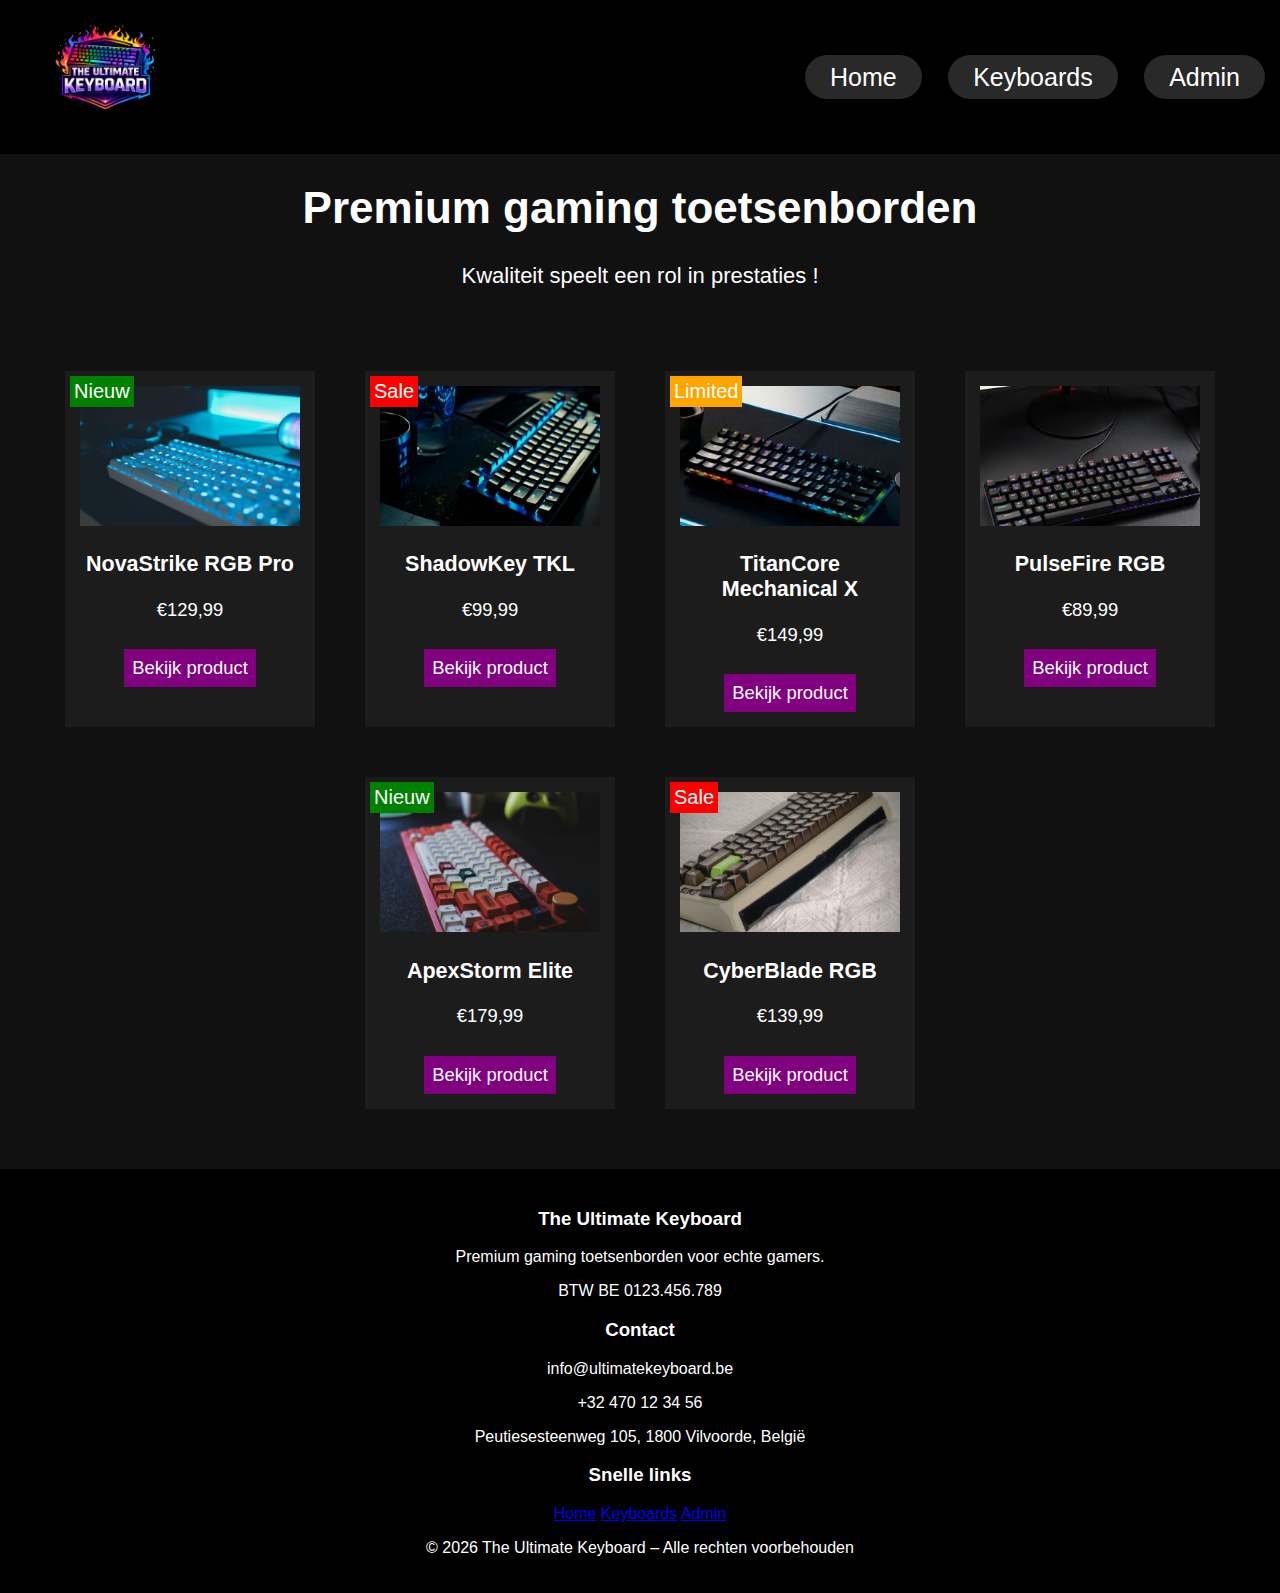
<file: index.html>
<!DOCTYPE html>
<html lang="nl">
<head>
    <!-- Google font en de links voor de css enz. hier geplaatst   -->
    <link rel="preconnect" href="https://fonts.googleapis.com">
    <link rel="preconnect" href="https://fonts.gstatic.com" crossorigin>
    <link href="https://fonts.googleapis.com/css2?family=Poppins:wght@300;400;600;700&display=swap" rel="stylesheet">

    <meta charset="UTF-8">
    <title>The Ultimate Keyboard</title>

    <link rel="stylesheet" href="css/frontend.css">
</head>

<body>

<!-- de header die op elke pagina te voorschijn is-->

<header>
    <a href="index.html">
        <img src="afbeelding/Logo_keyboard_foto1.png" alt="Logo">
    </a>

    <nav>
        <a href="index.html">Home</a>
        <a href="#products">Keyboards</a>
        <a href="admin/login.html">Admin</a>
    </nav>
</header>


<section class="hero">
    <h1>Premium gaming toetsenborden</h1>
    <p>Kwaliteit speelt een rol in prestaties !</p>
</section>


<!-- Al de producten die te koop zijn -->


<main id="products" class="products">

    <article class="product">
        <span class="label new">Nieuw</span>
        <img src="afbeelding/keyboard_foto1.jpg">
        <h3>NovaStrike RGB Pro</h3>
        <p>€129,99</p>
        <a href="werkende product/product.html">Bekijk product</a>
    </article>

    <article class="product">
        <span class="label sale">Sale</span>
        <img src="afbeelding/keyboard_foto2.jpg">
        <h3>ShadowKey TKL</h3>
        <p>€99,99</p>
        <a href="werkende product/product2.html">Bekijk product</a>
    </article>

    <article class="product">
        <span class="label limited">Limited</span>
        <img src="afbeelding/keyboard_foto3.jpg">
        <h3>TitanCore Mechanical X</h3>
        <p>€149,99</p>
        <a href="werkende product/product.html">Bekijk product</a>
    </article>

    <article class="product">
        <img src="afbeelding/keyboard_foto4.jpg">
        <h3>PulseFire RGB </h3>
        <p>€89,99</p>
        <a href="werkende product/product.html">Bekijk product</a>
    </article>

    <article class="product">
        <span class="label new">Nieuw</span>
        <img src="afbeelding/keyboard_foto5.jpg">
        <h3>ApexStorm Elite</h3>
        <p>€179,99</p>
        <a href="werkende product/product.html">Bekijk product</a>
    </article>

    <article class="product">
        <span class="label sale">Sale</span>
        <img src="afbeelding/keyboard_foto7.jpg">
        <h3>CyberBlade RGB</h3>
        <p>€139,99</p>
        <a href="werkende product/product.html">Bekijk product</a>
    </article>

</main>





<!--De footer die voorschijnt op elke pagina met de bedrijfsinformatie -->

<footer class="site-footer">
    <div class="footer-container">

        <div class="footer-column">
            <h3>The Ultimate Keyboard</h3>
            <p>Premium gaming toetsenborden voor echte gamers.</p>
            <p>BTW BE 0123.456.789</p>

        </div>

        <div class="footer-column">
            <h3>Contact</h3>
            <p>info@ultimatekeyboard.be</p>
            <p>+32 470 12 34 56</p>
            <p>Peutiesesteenweg 105, 1800 Vilvoorde, België</p>
        </div>

        <div class="footer-column">
            <h3>Snelle links</h3>
            <a href="index.html">Home</a>
            <a href="#products">Keyboards</a>
            <a href="admin/login.html">Admin</a>
        </div>


    </div>

    <p class="copyright">
        &copy; 2026 The Ultimate Keyboard – Alle rechten voorbehouden

    </p>
</footer>





</body>
</html>
</file>
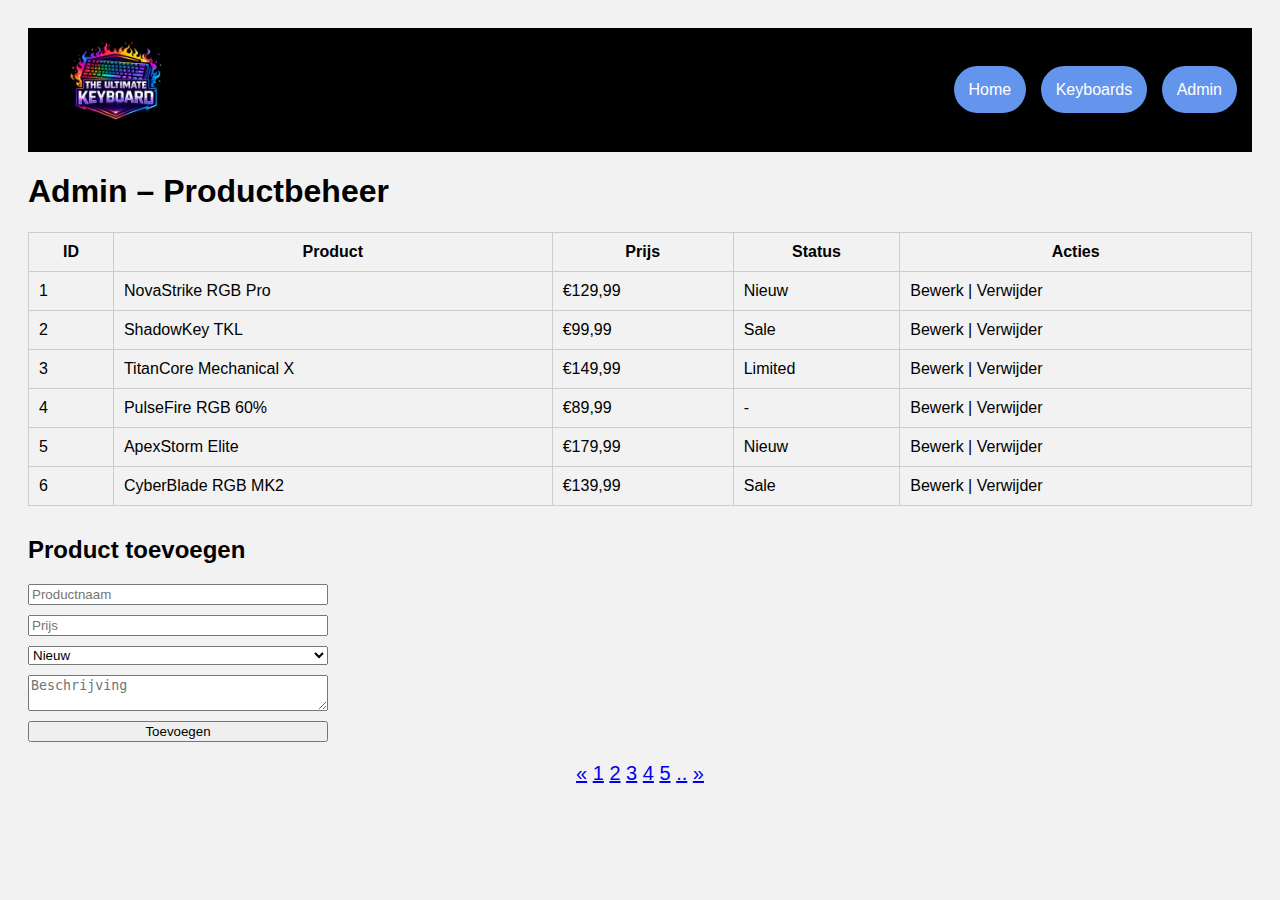
<file: admin/admin.html>
<!DOCTYPE html>
<html lang="nl">
<head>
    <!-- Google font en de links voor de css enz. hier geplaatst   -->
    <link rel="preconnect" href="https://fonts.googleapis.com">
    <link rel="preconnect" href="https://fonts.gstatic.com" crossorigin>
    <link href="https://fonts.googleapis.com/css2?family=Poppins:wght@300;400;600;700&display=swap" rel="stylesheet">

    <meta charset="UTF-8">
    <title>Admin – Productbeheer</title>
    <link rel="stylesheet" href="admin.css">
</head>
<body>

<!-- dezelfde header gebruikt zoals in de andere -->

<header>
    <a href="../index.html">
        <img src="../afbeelding/Logo_keyboard_foto1.png" alt="Logo">
    </a>

    <nav>
        <a href="../index.html">Home</a>
        <a href="../index.html#products">Keyboards</a>
        <a href="../admin/login.html">Admin</a>
    </nav>
</header>


<!--lijst van de producten die te koop zijn in de site-->

<h1>Admin – Productbeheer</h1>

<table>
    <tr>
        <th>ID</th>
        <th>Product</th>
        <th>Prijs</th>
        <th>Status</th>
        <th>Acties</th>
    </tr>

    <tr><td>1</td><td>NovaStrike RGB Pro</td><td>€129,99</td><td>Nieuw</td><td>Bewerk | Verwijder</td></tr>
    <tr><td>2</td><td>ShadowKey TKL</td><td>€99,99</td><td>Sale</td><td>Bewerk | Verwijder</td></tr>
    <tr><td>3</td><td>TitanCore Mechanical X</td><td>€149,99</td><td>Limited</td><td>Bewerk | Verwijder</td></tr>
    <tr><td>4</td><td>PulseFire RGB 60%</td><td>€89,99</td><td>-</td><td>Bewerk | Verwijder</td></tr>
    <tr><td>5</td><td>ApexStorm Elite</td><td>€179,99</td><td>Nieuw</td><td>Bewerk | Verwijder</td></tr>
    <tr><td>6</td><td>CyberBlade RGB MK2</td><td>€139,99</td><td>Sale</td><td>Bewerk | Verwijder</td></tr>

</table>


<!-- simulatie van een product toevoegen   -->

<h2>Product toevoegen</h2>

<form>
    <input type="text" placeholder="Productnaam">
    <input type="number" placeholder="Prijs">
    <select>
        <option>Nieuw</option>
        <option>Sale</option>
        <option>Limited</option>
    </select>
    <textarea placeholder="Beschrijving"></textarea>
    <button>Toevoegen</button>
</form>


<!-- een valse paginatie voor meer realistische site   -->

<div class="pagination">
    <a href="#" class="page prev">«</a>
    <a href="#" class="page active">1</a>
    <a href="#" class="page">2</a>
    <a href="#" class="page">3</a>
    <a href="#" class="page">4</a>
    <a href="#" class="page">5</a>
    <a href="#" class="page">..</a>
    <a href="#" class="page next">»</a>
</div>








</body>
</html>
</file>
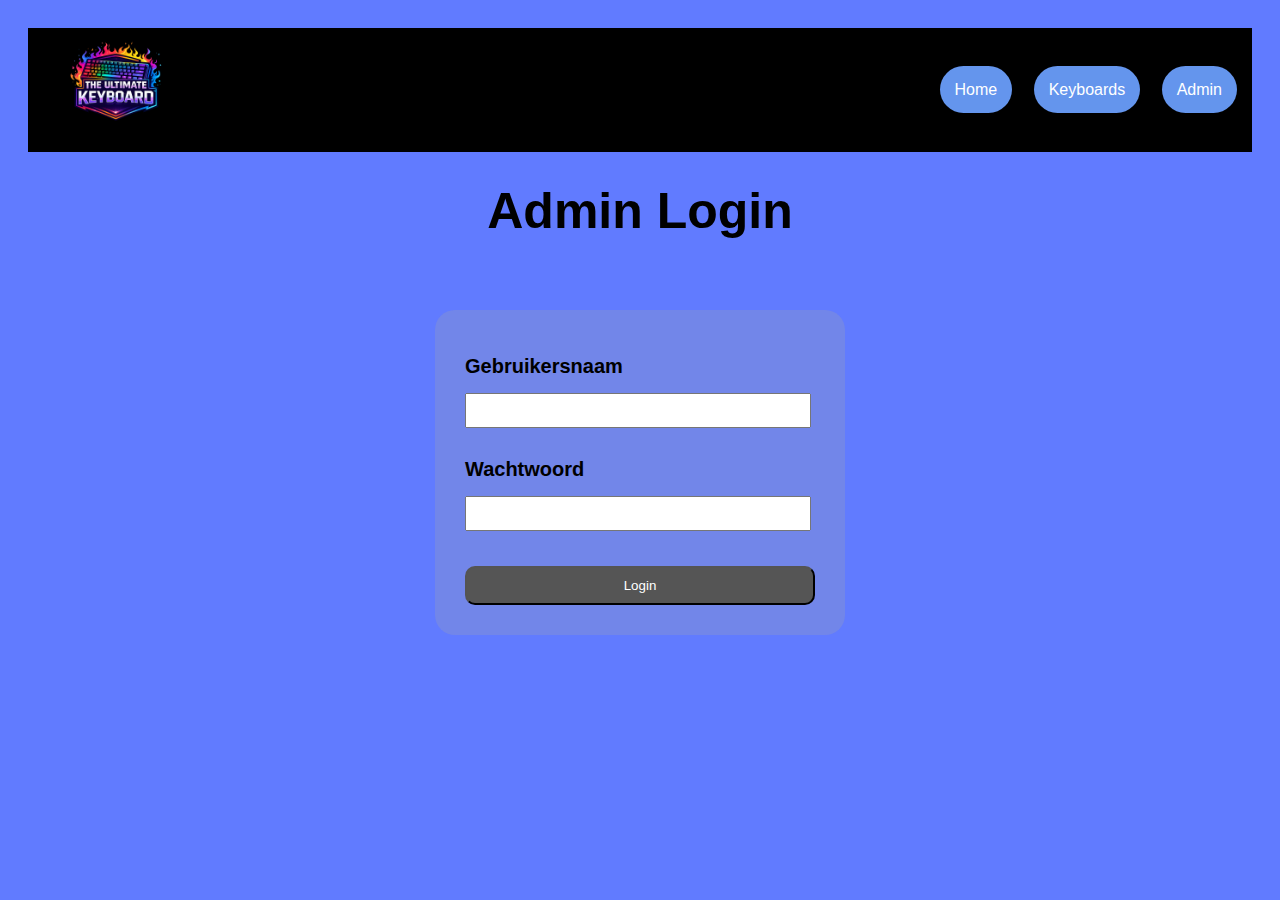
<file: admin/login.html>
<!DOCTYPE html>
<html lang="nl">

<!-- Google font en de links voor de css enz. hier geplaatst   -->

<head>
    <link rel="preconnect" href="https://fonts.googleapis.com">
    <link rel="preconnect" href="https://fonts.gstatic.com" crossorigin>
    <link href="https://fonts.googleapis.com/css2?family=Poppins:wght@300;400;600;700&display=swap" rel="stylesheet">

    <meta charset="UTF-8">
    <title>Admin Login</title>
    <link rel="stylesheet" href="admin.css">
    <link rel="stylesheet" href="login.css">

</head>
<body>

<!-- dezelfde header gebruikt zoals in de andere -->
<header>
    <a href="../index.html">
        <img src="../afbeelding/Logo_keyboard_foto1.png" alt="Logo">
    </a>

    <nav>
        <a href="../index.html">Home</a>
        <a href="../index.html#products">Keyboards</a>
        <a href="../admin/login.html">Admin</a>
    </nav>
</header>



<!-- login formulier voor de admin met password en gb=ebruksnaam   -->
<h1>Admin Login</h1>

<form action="admin.html">
    <label>Gebruikersnaam</label>
    <input type="text">

    <label>Wachtwoord</label>
    <input type="password">

    <button>Login</button>
</form>





</body>
</html>
</file>
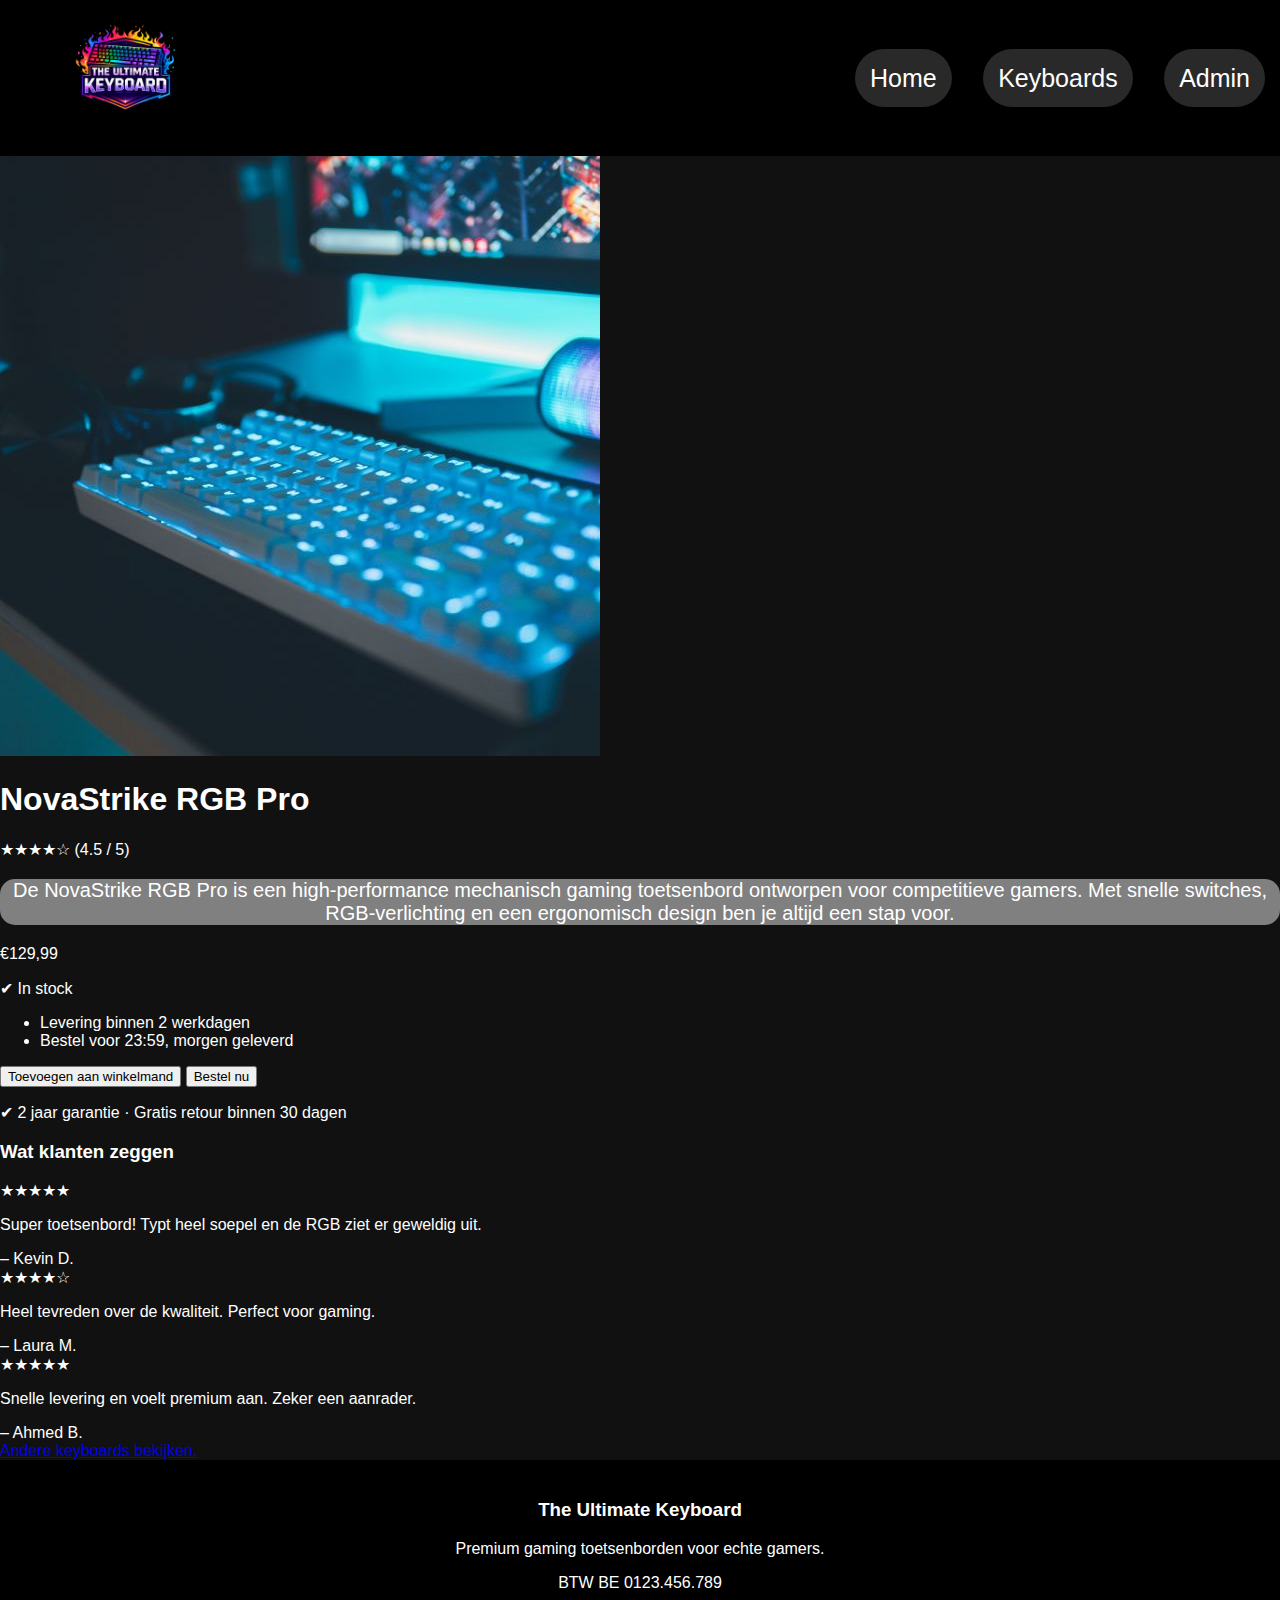
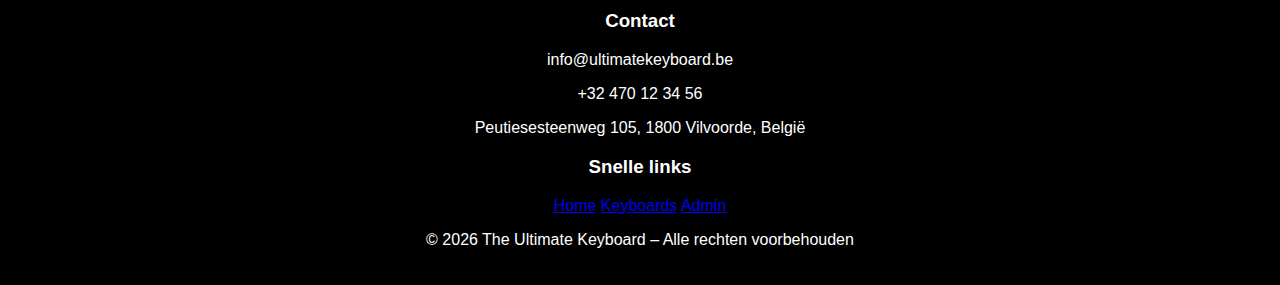
<file: werkende product/product.html>
<!DOCTYPE html>
<html lang="nl">

<!-- Google font en de links voor de css enz. hier geplaatst   -->
<head>
    <link rel="preconnect" href="https://fonts.googleapis.com">
    <link rel="preconnect" href="https://fonts.gstatic.com" crossorigin>
    <link href="https://fonts.googleapis.com/css2?family=Poppins:wght@300;400;600;700&display=swap" rel="stylesheet">

    <meta charset="UTF-8">
    <title>NovaStrike RGB Pro</title>

    <link rel="stylesheet" href="../css/frontend.css">
    <link rel="stylesheet" href="product.css">
</head>
<body>

<!-- de header die op elke pagina te voorschijn is-->

<header>
    <a href="../index.html">
        <img src="../afbeelding/Logo_keyboard_foto1.png" alt="Logo">
    </a>

    <nav>
        <a href="../index.html">Home</a>
        <a href="../index.html#products">Keyboards</a>
        <a href="../admin/login.html">Admin</a>
    </nav>
</header>


<!-- het pagina van de product met meer info enz om te bestellen -fake bestalling  -->
<main class="product-detail">

    <div class="product-image">
        <img src="../afbeelding/keyboard_foto1.jpg" alt="NovaStrike RGB Pro">
    </div>

    <div class="product-info">
        <h1>NovaStrike RGB Pro</h1>

        <div class="rating">
            ★★★★☆ <span>(4.5 / 5)</span>
        </div>

        <p class="description">
            De NovaStrike RGB Pro is een high-performance mechanisch gaming
            toetsenbord ontworpen voor competitieve gamers. Met snelle switches,
            RGB-verlichting en een ergonomisch design ben je altijd een stap voor.
        </p>

        <p class="price">€129,99</p>

        <p class="stock">✔ In stock</p>

        <ul class="delivery">
            <li>Levering binnen 2 werkdagen</li>
            <li>Bestel voor 23:59, morgen geleverd</li>
        </ul>

        <button class="add-to-cart">
            Toevoegen aan winkelmand
        </button>
        <button class="order-now">
            Bestel nu
        </button>
        <p class="guarantee">
            ✔ 2 jaar garantie · Gratis retour binnen 30 dagen
        </p>
        <div class="reviews">
            <h3>Wat klanten zeggen</h3>

            <div class="review">
                <div class="stars">★★★★★</div>
                <p class="review-text">
                    Super toetsenbord! Typt heel soepel en de RGB ziet er geweldig uit.
                </p>
                <span class="review-author">– Kevin D.</span>
            </div>

            <div class="review">
                <div class="stars">★★★★☆</div>
                <p class="review-text">
                    Heel tevreden over de kwaliteit. Perfect voor gaming.
                </p>
                <span class="review-author">– Laura M.</span>
            </div>

            <div class="review">
                <div class="stars">★★★★★</div>
                <p class="review-text">
                    Snelle levering en voelt premium aan. Zeker een aanrader.
                </p>
                <span class="review-author">– Ahmed B.</span>
            </div>
        </div>



        <a href="../index.html#products" class="back-to-products">
            Andere keyboards bekijken.
        </a>


    </div>

</main>


<!--De footer die voorschijnt op elke pagina met de bedrijfsinformatie -->

<footer class="site-footer">
    <div class="footer-container">

        <div class="footer-column">
            <h3>The Ultimate Keyboard</h3>
            <p>Premium gaming toetsenborden voor echte gamers.</p>
            <p>BTW BE 0123.456.789</p>

        </div>

        <div class="footer-column">
            <h3>Contact</h3>
            <p>info@ultimatekeyboard.be</p>
            <p>+32 470 12 34 56</p>
            <p>Peutiesesteenweg 105, 1800 Vilvoorde, België</p>
        </div>

        <div class="footer-column">
            <h3>Snelle links</h3>
            <a href="../index.html">Home</a>
            <a href="../index.html#products">Keyboards</a>
            <a href="../admin/login.html">Admin</a>
        </div>

    </div>

    <p class="copyright">
        &copy; 2026 The Ultimate Keyboard – Alle rechten voorbehouden

    </p>
</footer>



</body>
</html>
</file>
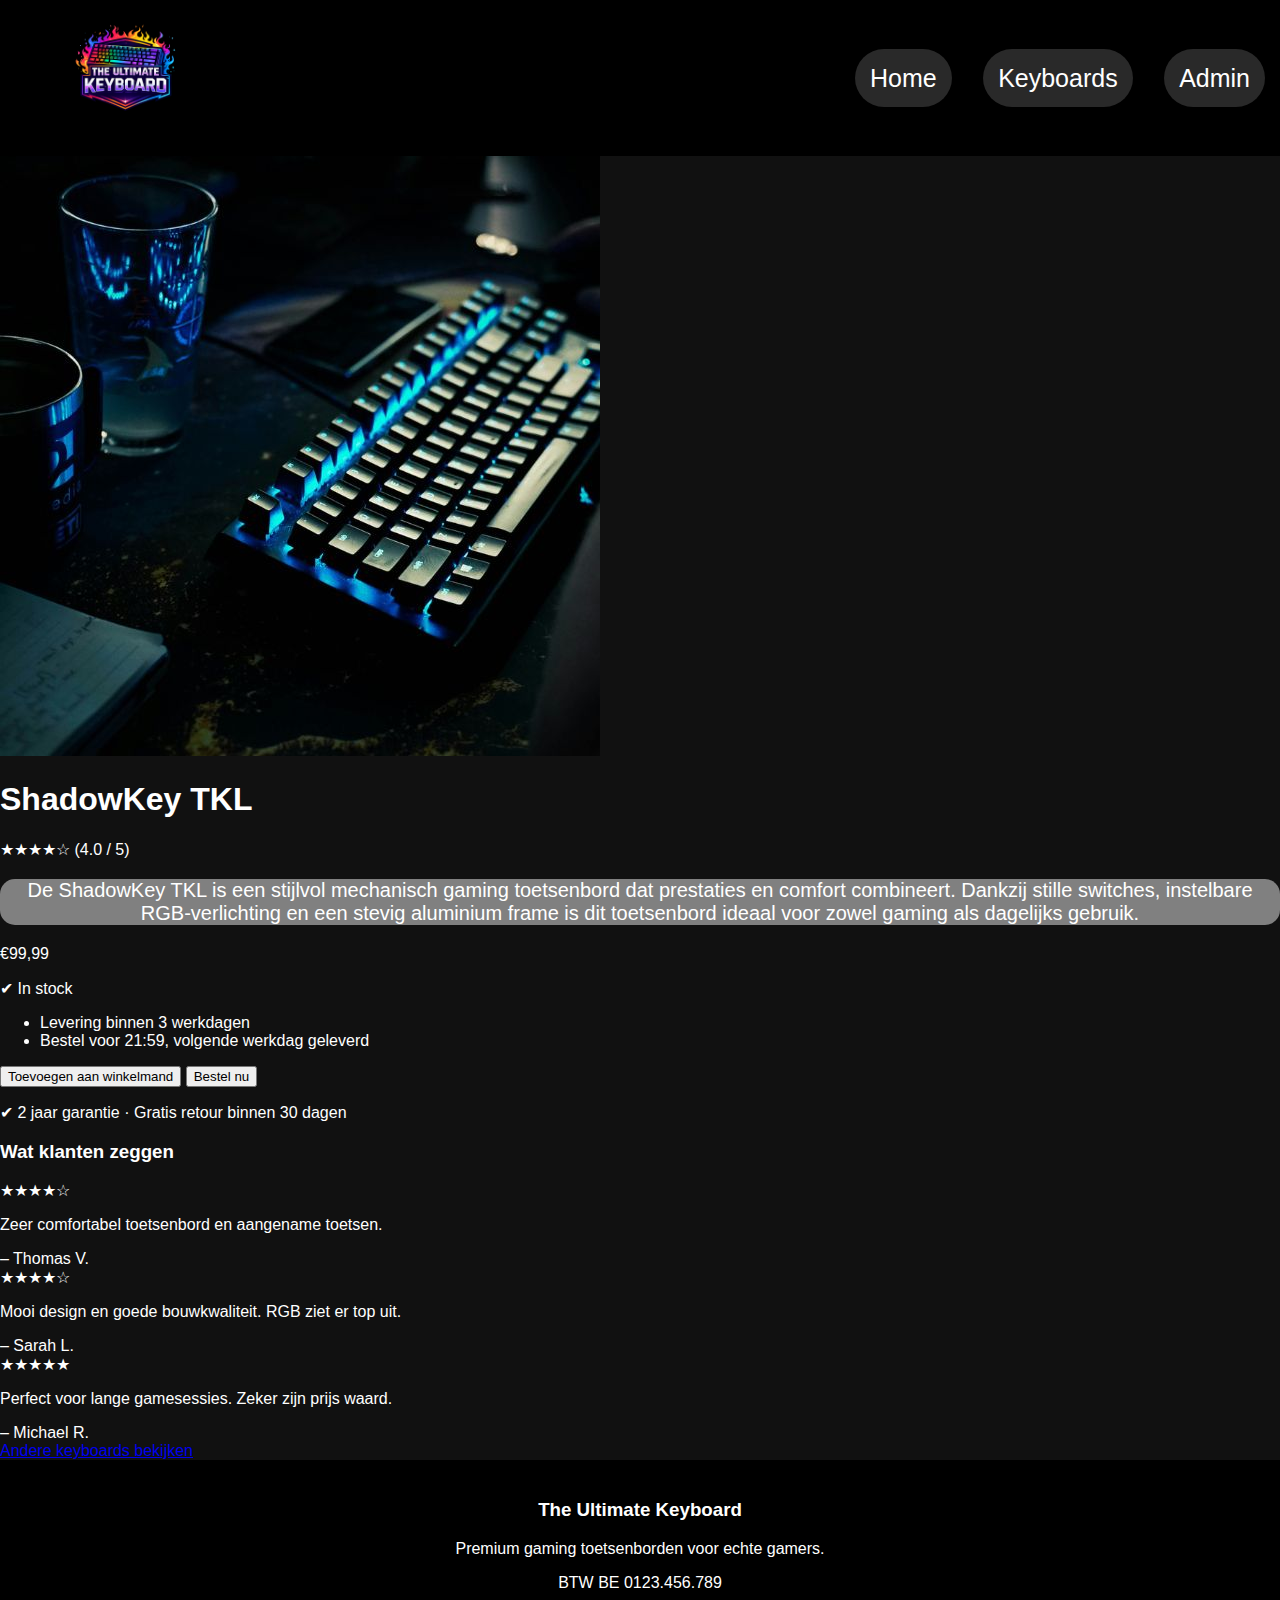
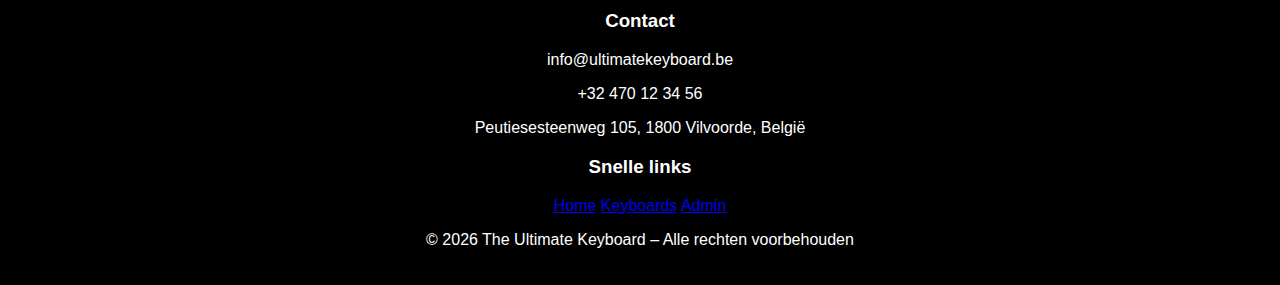
<file: werkende product/product2.html>
<!DOCTYPE html>
<html lang="nl">
<!-- Google font en de links voor de css enz. hier geplaatst   -->
<head>

    <link rel="preconnect" href="https://fonts.googleapis.com">
    <link rel="preconnect" href="https://fonts.gstatic.com" crossorigin>
    <link href="https://fonts.googleapis.com/css2?family=Poppins:wght@300;400;600;700&display=swap" rel="stylesheet">

    <meta charset="UTF-8">
    <title>Phantom RGB X</title>

    <link rel="stylesheet" href="../css/frontend.css">
    <link rel="stylesheet" href="product.css">
</head>
<body>
<!-- de header die op elke pagina te voorschijn is-->
<header>
    <a href="../index.html">
        <img src="../afbeelding/Logo_keyboard_foto1.png" alt="Logo">
    </a>

    <nav>
        <a href="../index.html">Home</a>
        <a href="../index.html#products">Keyboards</a>
        <a href="../admin/login.html">Admin</a>
    </nav>
</header>

<!-- het pagina van de 2de product met meer info enz om te bestellen -fake bestalling  -->

<main class="product-detail">

    <div class="product-image">
        <img src="../afbeelding/keyboard_foto2.jpg" alt="Phantom RGB X">
    </div>

    <div class="product-info">
        <h1>ShadowKey TKL</h1>

        <div class="rating">
            ★★★★☆ <span>(4.0 / 5)</span>
        </div>

        <p class="description">
            De ShadowKey TKL is een stijlvol mechanisch gaming toetsenbord dat
            prestaties en comfort combineert. Dankzij stille switches,
            instelbare RGB-verlichting en een stevig aluminium frame is dit
            toetsenbord ideaal voor zowel gaming als dagelijks gebruik.
        </p>

        <p class="price">€99,99</p>

        <p class="stock">✔ In stock</p>

        <ul class="delivery">
            <li>Levering binnen 3 werkdagen</li>
            <li>Bestel voor 21:59, volgende werkdag geleverd</li>
        </ul>

        <button class="add-to-cart">
            Toevoegen aan winkelmand
        </button>

        <button class="order-now">
            Bestel nu
        </button>

        <p class="guarantee">
            ✔ 2 jaar garantie · Gratis retour binnen 30 dagen
        </p>

        <div class="reviews">
            <h3>Wat klanten zeggen</h3>

            <div class="review">
                <div class="stars">★★★★☆</div>
                <p class="review-text">
                    Zeer comfortabel toetsenbord en aangename toetsen.
                </p>
                <span class="review-author">– Thomas V.</span>
            </div>

            <div class="review">
                <div class="stars">★★★★☆</div>
                <p class="review-text">
                    Mooi design en goede bouwkwaliteit. RGB ziet er top uit.
                </p>
                <span class="review-author">– Sarah L.</span>
            </div>

            <div class="review">
                <div class="stars">★★★★★</div>
                <p class="review-text">
                    Perfect voor lange gamesessies. Zeker zijn prijs waard.
                </p>
                <span class="review-author">– Michael R.</span>
            </div>
        </div>

        <a href="../index.html#products" class="back-to-products">
            Andere keyboards bekijken
        </a>

    </div>

</main>

<!--De footer die voorschijnt op elke pagina met de bedrijfsinformatie -->

<footer class="site-footer">
    <div class="footer-container">

        <div class="footer-column">
            <h3>The Ultimate Keyboard</h3>
            <p>Premium gaming toetsenborden voor echte gamers.</p>
            <p>BTW BE 0123.456.789</p>

        </div>

        <div class="footer-column">
            <h3>Contact</h3>
            <p>info@ultimatekeyboard.be</p>
            <p>+32 470 12 34 56</p>
            <p>Peutiesesteenweg 105, 1800 Vilvoorde, België</p>
        </div>

        <div class="footer-column">
            <h3>Snelle links</h3>
            <a href="../index.html">Home</a>
            <a href="../index.html#products">Keyboards</a>
            <a href="../admin/login.html">Admin</a>
        </div>

    </div>

    <p class="copyright">
        &copy; 2026 The Ultimate Keyboard – Alle rechten voorbehouden

    </p>
</footer>

</body>
</html>
</file>
<file: css/frontend.css>
body {
    margin: 0;
    font-family: Arial, sans-serif;
    background: #111;
    color: white;
}

header {
    padding: 15px;
    display: flex;
    justify-content: space-between;
    align-items: center;
    word-spacing: 7px;
    background-color: black;
}


header img {
    height: 120px;
}

nav a {
    color: white;
    margin-left: 15px;
    text-decoration: none;
    font-size: 25px;
    background-color: rgba(128, 128, 128, 0.32);
    padding: 8px;
    padding-left: 25px;
    padding-right: 25px;
    border-radius: 90000px;
}

.hero {
    text-align: center;
    font-size: 22px;
}

.products {
    display: flex;
    flex-wrap: wrap;
    gap: 50px;
    padding: 60px;
    justify-content: center;

}

.product {
    background: #1c1c1c;
    width: 220px;
    padding: 15px;
    text-align: center;
    position: relative;
    font-size: 115%;
}

.product img {
    width: 100%;
    height: 140px;
    object-fit: cover;
}

.product a {
    display: inline-block;
    margin-top: 10px;
    padding: 8px;
    background: purple;
    color: white;
    text-decoration: none;
}

.label {
    position: absolute;
    top: 5px;
    left: 5px;
    padding: 4px;
    font-size: 20px;
}

.new {
    background: green;
}

.sale {
    background: red;
}

.limited {
    background: orange;
}

footer {
    text-align: center;
    padding: 20px;
    background: black;
}
</file>
<file: admin/admin.css>
/* Algemene stijl voor de admin pagina */
body {
    font-family: Arial; /* Simpel en leesbaar lettertype voor admin */
    background: #f2f2f2; /* Lichte achtergrond om admin te onderscheiden van frontend */
    padding: 20px; /* Ruimte rond de inhoud */
}

/* Tabel voor productoverzicht in admin */
table {
    width: 100%; /* Tabel neemt volledige breedte */
    border-collapse: collapse; /* Geen dubbele randen */
    margin-bottom: 30px; /* Ruimte onder de tabel */
}

/* Tabellenkoppen en cellen */
th, td {
    border: 1px solid #ccc; /* Duidelijke randen rond cellen */
    padding: 10px; /* Ruimte in de cellen voor leesbaarheid */
}

/* Formulier om producten toe te voegen */
form {
    width: 300px; /* Beperkte breedte zodat formulier compact blijft */
    display: flex; /* Flexbox voor verticale uitlijning */
    flex-direction: column; /* Elementen onder elkaar */
    gap: 10px; /* Ruimte tussen inputvelden */
}

/* Header van de admin pagina */
header {
    padding: 0px 15px 0px 0px;
    display: flex; /* Logo en navigatie naast elkaar */
    justify-content: space-between; /* Logo links, navigatie rechts */
    align-items: center; /* Verticaal centreren */
    background-color: black; /* Zelfde kleur als frontend */
}

/* Logo in de admin header */
header img {
    height: 110px; /* Zelfde logo-grootte als frontend */
    margin: 5px;
}

/* Navigatie links in de admin header */
header nav a {
    background-color: cornflowerblue; /* Andere kleur om admin te onderscheiden */
    padding: 15px;
    border-radius: 90000px; /* Ronde knoppen */
    text-decoration: none; /* Geen onderlijning */
    color: white;
    margin-left: 10px;
}

/* Paginatie onder de tabel (visueel, zonder functionaliteit) */
.pagination {
    text-align: center; /* Paginatie in het midden */
    margin-top: 20px; /* Afstand tot tabel */
    font-size: 20px;
}

/* Hover effect op paginatie links */
.pagination a:hover {
    color: red; /* Kleurverandering bij hover */
}
</file>
<file: admin/login.css>
body {
    background-color: rgba(0, 42, 255, 0.62);
    font-family: Arial, sans-serif;
}


h1 {
    text-align: center;
    margin-top: 30px;
    margin-bottom: 70px;
    color: black;
    font-size: 50px;
    font-weight: bold;
}


/* Formulier centreren */
form {
    width: 350px;
    margin: 30px auto;
    padding: 30px;
    background-color: rgba(169, 169, 169, 0.25);
    border-radius: 20px;
    justify-content: center;
}

/* Labels */
label {
    display: block;
    margin-top: 15px;
    color: black;
    font-weight: bold;
    font-size: 20px;


}

input {
    width: 93%;
    padding: 8px;
    margin: 5px 0px;
}

/* Knopjes */
button {
    width: 100%;
    margin-top: 20px;
    padding: 10px;
    background-color: #555;
    color: white;
    border-radius: 10px;

}

button:hover {
    background-color: rgba(0, 0, 0, 0.56);
    cursor: pointer;
}

header {
    padding: 0px 15px 0px 0px;
    display: flex;
    justify-content: space-between;
    align-items: center;
    word-spacing: 7px;
    background-color: black;
}


header img {
    height: 110px;
    margin: 5px;
}

header nav a {
    background-color: cornflowerblue;
    padding: 15px;
    word-spacing: 20px;
    border-radius: 90000px;
}
</file>
<file: werkende product/product.css>
header a {
    color: white;
    padding: 15px;
    margin-left: 20px;
    font-size: 25px;
}

header a:hover {
    color: lightblue;
    cursor: pointer;
}

.description {
    text-align: center;
    font-size: 20px;
    border-radius: 15px;
    background-color: grey;
}

header {
    padding: 0px 15px 0px 0px;
    display: flex;
    justify-content: space-between;
    align-items: center;
    word-spacing: 7px;
    background-color: black;
}
</file>
